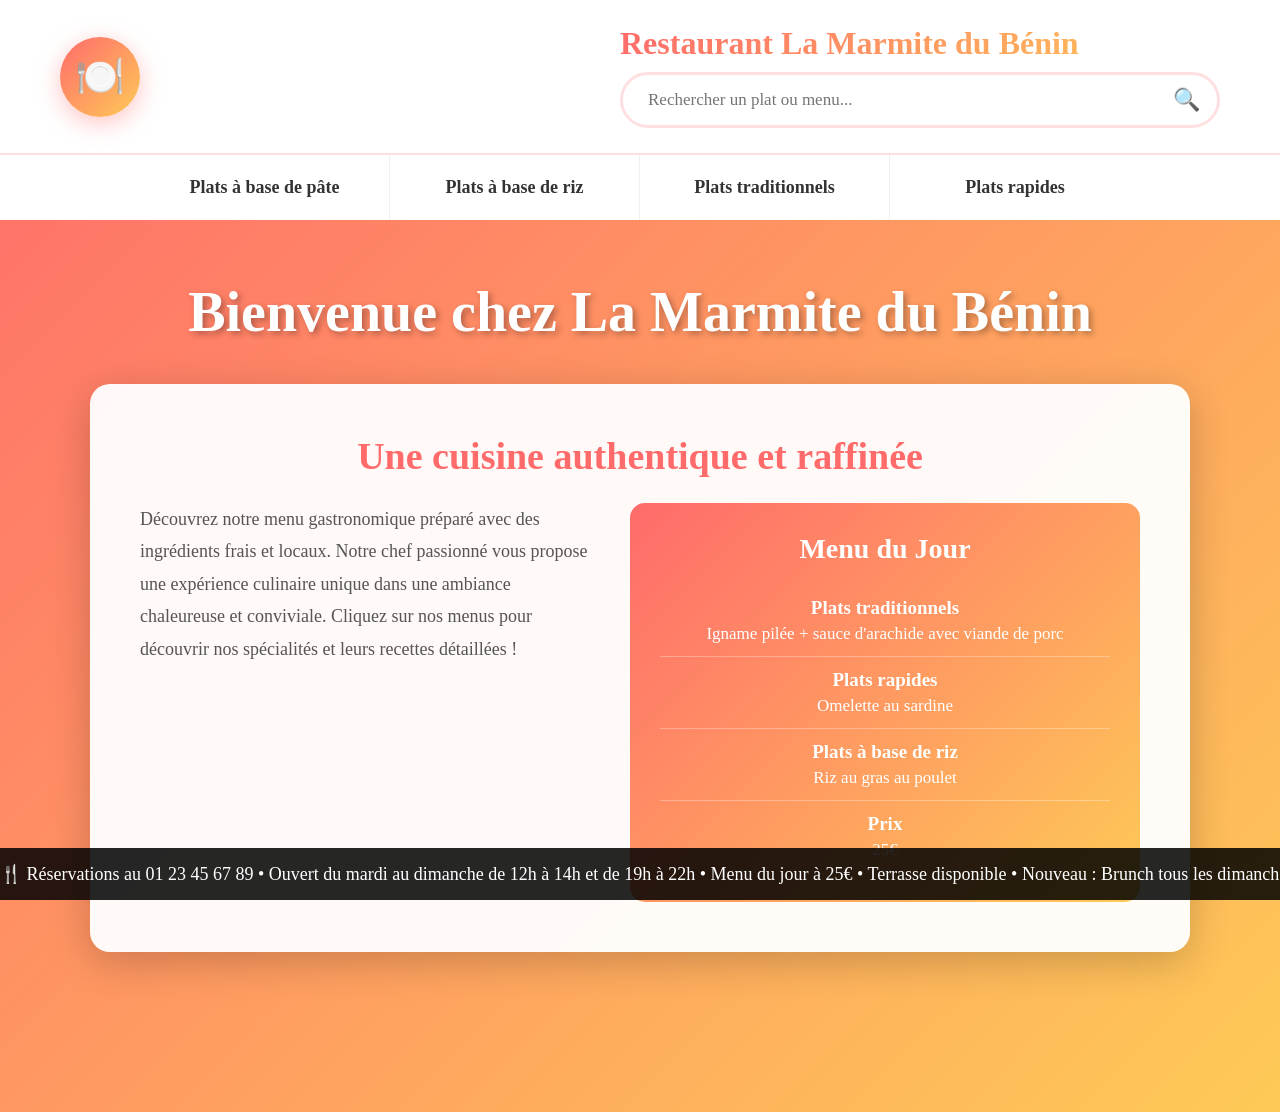
<file: index.html>
<!DOCTYPE html>
<html lang="fr">
<head>
    <meta charset="UTF-8">
    <meta name="viewport" content="width=device-width, initial-scale=1.0">
    <title>Restaurant La Marmite du Bénin </title>
    <style>
        * {
            margin: 0;
            padding: 0;
            box-sizing: border-box;
        }

        body {
            font-family: 'Georgia', serif;
            background: linear-gradient(135deg, #ff6b6b 0%, #feca57 100%);
            min-height: 100vh;
            overflow-x: hidden;
        }

        header {
            background: white;
            box-shadow: 0 4px 20px rgba(0,0,0,0.15);
            padding: 25px 0;
        }

        .container {
            max-width: 1200px;
            margin: 0 auto;
            padding: 0 20px;
        }

        .header-content {
            display: flex;
            align-items: center;
            justify-content: space-between;
            gap: 40px;
            flex-wrap: wrap;
        }

        .logo-section {
            display: flex;
            align-items: center;
            gap: 20px;
        }

        .logo {
            width: 80px;
            height: 80px;
            background: linear-gradient(135deg, #ff6b6b 0%, #feca57 100%);
            border-radius: 50%;
            display: flex;
            align-items: center;
            justify-content: center;
            font-size: 40px;
            box-shadow: 0 6px 25px rgba(255, 107, 107, 0.4);
        }

        .search-section {
            flex: 1;
            max-width: 600px;
        }

        .company-name {
            font-size: 32px;
            font-weight: bold;
            background: linear-gradient(135deg, #ff6b6b 0%, #feca57 100%);
            -webkit-background-clip: text;
            -webkit-text-fill-color: transparent;
            background-clip: text;
            margin-bottom: 10px;
            font-family: 'Georgia', serif;
        }

        .search-bar {
            position: relative;
            width: 100%;
        }

        .search-bar input {
            width: 100%;
            padding: 15px 50px 15px 25px;
            border: 3px solid #ffe0e0;
            border-radius: 30px;
            font-size: 17px;
            transition: all 0.3s;
            font-family: 'Georgia', serif;
        }

        .search-bar input:focus {
            outline: none;
            border-color: #ff6b6b;
            box-shadow: 0 0 0 4px rgba(255, 107, 107, 0.15);
        }

        .search-bar::after {
            content: "🔍";
            position: absolute;
            right: 20px;
            top: 50%;
            transform: translateY(-50%);
            font-size: 22px;
        }

        nav {
            background: white;
            border-top: 2px solid #ffe0e0;
            position: relative;
        }

        .menu {
            display: flex;
            list-style: none;
            justify-content: center;
            gap: 0;
            padding: 0;
        }

        .menu-item {
            position: relative;
            flex: 1;
            max-width: 250px;
        }

        .menu-item > a {
            display: block;
            padding: 22px 30px;
            color: #333;
            text-decoration: none;
            font-weight: 600;
            text-align: center;
            transition: all 0.4s;
            font-size: 18px;
            border-right: 1px solid #f0f0f0;
        }

        .menu-item:last-child > a {
            border-right: none;
        }

        .menu-item > a:hover {
            background: linear-gradient(135deg, #ff6b6b 0%, #feca57 100%);
            color: white;
            transform: translateY(-2px);
        }

        .submenu {
            position: absolute;
            top: 100%;
            left: 0;
            right: 0;
            background: white;
            list-style: none;
            box-shadow: 0 8px 30px rgba(0,0,0,0.15);
            border-radius: 0 0 12px 12px;
            opacity: 0;
            visibility: hidden;
            transform: translateY(-15px);
            transition: all 0.4s;
            z-index: 1000;
            overflow: hidden;
        }

        .menu-item:hover .submenu {
            opacity: 1;
            visibility: visible;
            transform: translateY(0);
        }

        .submenu li a {
            display: block;
            padding: 16px 25px;
            color: #555;
            text-decoration: none;
            transition: all 0.3s;
            font-size: 16px;
            border-bottom: 1px solid #f5f5f5;
        }

        .submenu li:last-child a {
            border-bottom: none;
        }

        .submenu li a:hover {
            background: linear-gradient(135deg, #ff6b6b 0%, #feca57 100%);
            color: white;
            padding-left: 35px;
        }

        .content {
            padding: 60px 20px 120px;
            text-align: center;
        }

        .content h1 {
            color: white;
            font-size: 56px;
            margin-bottom: 25px;
            text-shadow: 3px 3px 6px rgba(0,0,0,0.3);
            font-family: 'Georgia', serif;
        }

        .content p {
            color: white;
            font-size: 24px;
            text-shadow: 2px 2px 4px rgba(0,0,0,0.2);
            line-height: 1.6;
        }

        .scrolling-text {
            position: fixed;
            bottom: 0;
            left: 0;
            width: 100%;
            background: rgba(0, 0, 0, 0.85);
            color: white;
            padding: 15px 0;
            overflow: hidden;
            z-index: 999;
        }

        .scrolling-text-content {
            display: inline-block;
            white-space: nowrap;
            animation: scroll 25s linear infinite;
            font-size: 18px;
            font-weight: 500;
        }

        @keyframes scroll {
            0% {
                transform: translateX(100%);
            }
            100% {
                transform: translateX(-100%);
            }
        }

        .welcome-section {
            background: rgba(255, 255, 255, 0.95);
            border-radius: 20px;
            padding: 50px;
            margin: 40px auto;
            max-width: 1100px;
            box-shadow: 0 10px 40px rgba(0,0,0,0.2);
        }

        .welcome-section h2 {
            color: #ff6b6b;
            font-size: 38px;
            margin-bottom: 25px;
        }

        .welcome-content {
            display: flex;
            gap: 40px;
            align-items: flex-start;
        }

        .welcome-left {
            flex: 1;
        }

        .welcome-left p {
            color: #555;
            font-size: 18px;
            line-height: 1.8;
            text-shadow: none;
            text-align: left;
        }

        .welcome-right {
            flex: 1;
            background: linear-gradient(135deg, #ff6b6b 0%, #feca57 100%);
            padding: 30px;
            border-radius: 15px;
            color: white;
        }

        .welcome-right h3 {
            font-size: 28px;
            margin-bottom: 20px;
            text-align: center;
        }

        .menu-jour {
            list-style: none;
            padding: 0;
        }

        .menu-jour li {
            padding: 12px 0;
            border-bottom: 1px solid rgba(255,255,255,0.3);
            font-size: 17px;
        }

        .menu-jour li:last-child {
            border-bottom: none;
        }

        .menu-jour strong {
            display: block;
            margin-bottom: 5px;
            font-size: 19px;
        }

        @media (max-width: 768px) {
            .header-content {
                flex-direction: column;
                align-items: stretch;
            }

            .search-section {
                max-width: 100%;
            }

            .menu {
                flex-direction: column;
            }

            .menu-item {
                max-width: 100%;
            }

            .menu-item > a {
                border-right: none;
                border-bottom: 1px solid #f0f0f0;
            }

            .submenu {
                position: static;
                opacity: 0;
                visibility: hidden;
                transform: none;
                box-shadow: none;
                max-height: 0;
                transition: all 0.4s, max-height 0.4s;
            }

            .menu-item:hover .submenu {
                opacity: 1;
                visibility: visible;
                max-height: 200px;
            }

            .content h1 {
                font-size: 36px;
            }

            .welcome-section {
                padding: 30px;
            }

            .welcome-section h2 {
                font-size: 28px;
            }

            .welcome-content {
                flex-direction: column;
            }
        }
    </style>
</head>
<body>
    <header>
        <div class="container">
            <div class="header-content">
                <div class="logo-section">
                    <div class="logo">🍽️</div>
                </div>
                <div class="search-section">
                    <div class="company-name">Restaurant La Marmite du Bénin </div>
                    <div class="search-bar">
                        <input type="text" placeholder="Rechercher un plat ou menu...">
                    </div>
                </div>
            </div>
        </div>
    </header>

    <nav>
        <div class="container">
            <ul class="menu">
                <li class="menu-item">
                    <a href="#">Plats à base de pâte</a>
                    <ul class="submenu">
                        <li><a href="pate-rouge-poisson.html">Pâte rouge + sauce tomate avec poisson frit</a></li>
                        <li><a href="pate-noire-viande.html">Pâte noire + sauce gombo avec viande</a></li>
                    </ul>
                </li>
                <li class="menu-item">
                    <a href="#">Plats à base de riz</a>
                    <ul class="submenu">
                        <li><a href="riz-gras-poulet.html">Riz au gras au poulet</a></li>
                        <li><a href="riz-blanc-poisson.html">Riz blanc + sauce de tomate avec poisson</a></li>
                    </ul>
                </li>
                <li class="menu-item">
                    <a href="#">Plats traditionnels</a>
                    <ul class="submenu">
                        <li><a href="akassa-legumes-poisson.html">Akassa + sauce légumes et poisson fumé</a></li>
                        <li><a href="igname-arachide-porc.html">Igname pilée + sauce d'arachide avec viande de porc</a></li>
                    </ul>
                </li>
                <li class="menu-item">
                    <a href="#">Plats rapides</a>
                    <ul class="submenu">
                        <li><a href="aloko-viande.html">Aloko + viande</a></li>
                        <li><a href="omelette-sardine.html">Omelette au sardine</a></li>
                    </ul>
                </li>
            </ul>
        </div>
    </nav>

    <div class="content">
        <div class="container">
            <h1>Bienvenue chez La Marmite du Bénin </h1>
            <div class="welcome-section">
                <h2>Une cuisine authentique et raffinée</h2>
                <div class="welcome-content">
                    <div class="welcome-left">
                        <p>
                            Découvrez notre menu gastronomique préparé avec des ingrédients frais et locaux. 
                            Notre chef passionné vous propose une expérience culinaire unique dans une ambiance chaleureuse et conviviale.
                            Cliquez sur nos menus pour découvrir nos spécialités et leurs recettes détaillées !
                        </p>
                    </div>
                    <div class="welcome-right">
                        <h3>Menu du Jour</h3>
                        <ul class="menu-jour">
                            <li><strong>Plats traditionnels</strong> Igname pilée + sauce d'arachide avec viande de porc</li>
                            <li><strong>Plats rapides</strong> Omelette au sardine</li>
                            <li><strong>Plats à base de riz</strong> Riz au gras au poulet</li>
                            <li><strong>Prix</strong> 25€</li>
                        </ul>
                    </div>
                </div>
            </div>
        </div>
    </div>

    <div class="scrolling-text">
        <div class="scrolling-text-content">
            🍴 Réservations au 01 23 45 67 89 • Ouvert du mardi au dimanche de 12h à 14h et de 19h à 22h • Menu du jour à 25€ • Terrasse disponible • Nouveau : Brunch tous les dimanches ! 🥐
        </div>
    </div>
</body>
</html>
</file>
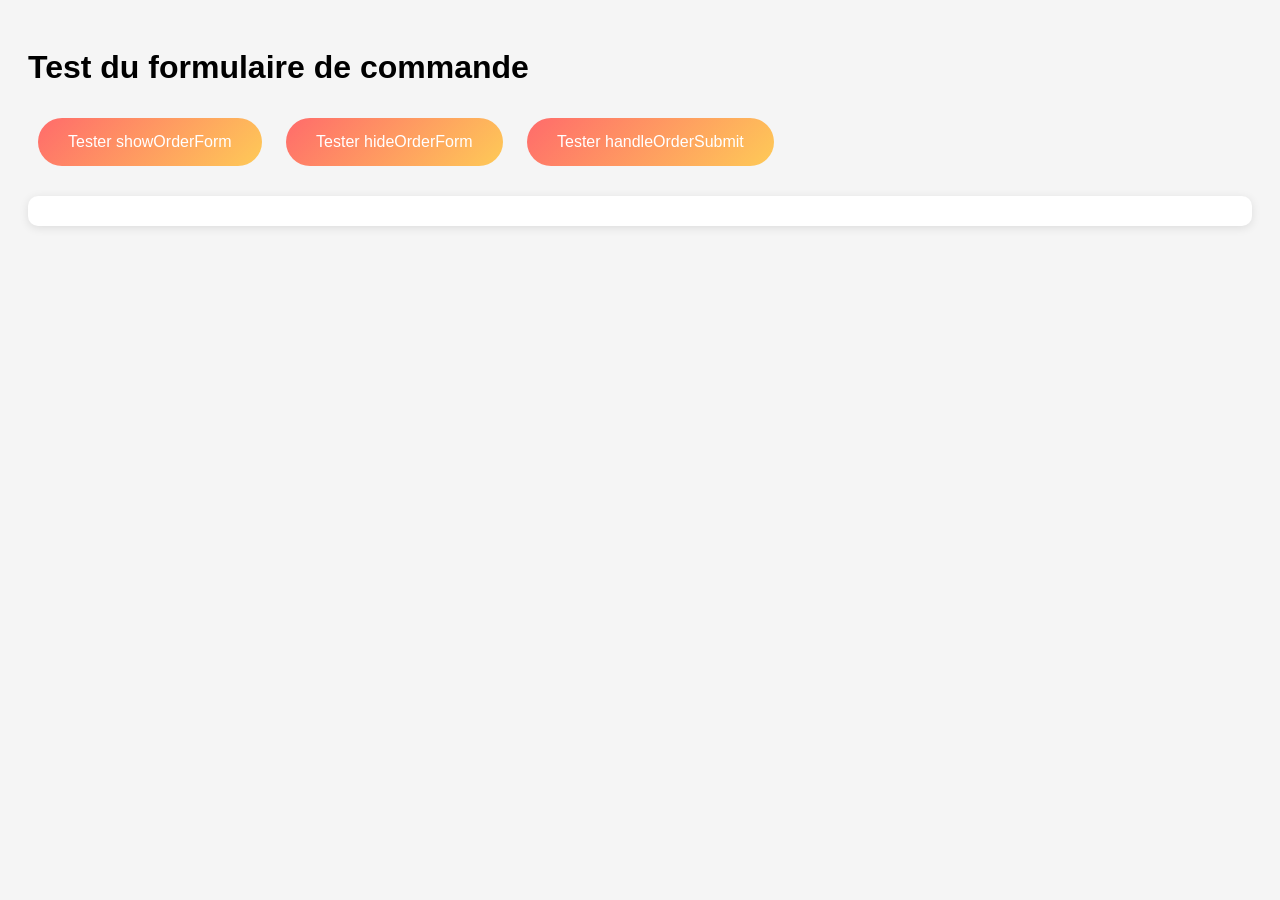
<file: test-commande.html>
<!DOCTYPE html>
<html lang="fr">
<head>
    <meta charset="UTF-8">
    <meta name="viewport" content="width=device-width, initial-scale=1.0">
    <title>Test du formulaire de commande</title>
    <style>
        body {
            font-family: Arial, sans-serif;
            padding: 20px;
            background: #f5f5f5;
        }
        .test-button {
            background: linear-gradient(135deg, #ff6b6b 0%, #feca57 100%);
            color: white;
            border: none;
            padding: 15px 30px;
            border-radius: 25px;
            font-size: 16px;
            cursor: pointer;
            margin: 10px;
        }
        .test-button:hover {
            transform: translateY(-2px);
            box-shadow: 0 6px 20px rgba(255, 107, 107, 0.4);
        }
        .result {
            margin-top: 20px;
            padding: 15px;
            background: white;
            border-radius: 10px;
            box-shadow: 0 2px 10px rgba(0,0,0,0.1);
        }
    </style>
</head>
<body>
    <h1>Test du formulaire de commande</h1>
    
    <button class="test-button" onclick="testShowOrderForm()">Tester showOrderForm</button>
    <button class="test-button" onclick="testHideOrderForm()">Tester hideOrderForm</button>
    <button class="test-button" onclick="testHandleOrderSubmit()">Tester handleOrderSubmit</button>
    
    <div id="result" class="result"></div>

    <!-- Formulaire de test -->
    <div id="orderForm" class="order-form-container" style="display: none;">
        <div class="order-form-overlay" onclick="hideOrderForm()"></div>
        <div class="order-form-content">
            <div class="order-form-header">
                <h2>Passer une commande</h2>
                <button class="close-btn" onclick="hideOrderForm()">&times;</button>
            </div>
            <form id="orderFormElement" onsubmit="handleOrderSubmit(event)">
                <div class="form-group">
                    <label for="customerName">Nom du client *</label>
                    <input type="text" id="customerName" name="customerName" required>
                </div>
                
                <div class="form-group">
                    <label for="customerPhone">Numéro de téléphone *</label>
                    <input type="tel" id="customerPhone" name="customerPhone" required>
                </div>
                
                <div class="form-group">
                    <label for="selectedDish">Plat choisi</label>
                    <input type="text" id="selectedDish" name="selectedDish" readonly>
                </div>
                
                <div class="form-group">
                    <label for="quantity">Quantité *</label>
                    <input type="number" id="quantity" name="quantity" min="1" value="1" required>
                </div>
                
                <div class="form-group">
                    <label for="deliveryLocation">Lieu de livraison *</label>
                    <input type="text" id="deliveryLocation" name="deliveryLocation" required>
                </div>
                
                <div class="form-group">
                    <label for="deliveryTime">Heure de livraison *</label>
                    <input type="time" id="deliveryTime" name="deliveryTime" required>
                </div>
                
                <div class="form-group">
                    <label for="additionalMessage">Message supplémentaire</label>
                    <textarea id="additionalMessage" name="additionalMessage" rows="3" placeholder="Des précisions sur votre commande..."></textarea>
                </div>
                
                <div class="form-actions">
                    <button type="button" class="cancel-btn" onclick="hideOrderForm()">Annuler</button>
                    <button type="submit" class="submit-btn">Envoyer la commande</button>
                </div>
            </form>
        </div>
    </div>

    <script>
    function showOrderForm(dishName) {
        document.getElementById('selectedDish').value = dishName;
        document.getElementById('orderForm').style.display = 'block';
        document.body.style.overflow = 'hidden';
        document.getElementById('result').innerHTML = '<strong>✅ showOrderForm exécuté</strong><br>Plat: ' + dishName + '<br>Formulaire affiché';
    }

    function hideOrderForm() {
        document.getElementById('orderForm').style.display = 'none';
        document.body.style.overflow = 'auto';
        document.getElementById('result').innerHTML = '<strong>✅ hideOrderForm exécuté</strong><br>Formulaire caché';
    }

    function handleOrderSubmit(event) {
        event.preventDefault();
        
        const formData = {
            customerName: document.getElementById('customerName').value,
            customerPhone: document.getElementById('customerPhone').value,
            selectedDish: document.getElementById('selectedDish').value,
            quantity: document.getElementById('quantity').value,
            deliveryLocation: document.getElementById('deliveryLocation').value,
            deliveryTime: document.getElementById('deliveryTime').value,
            additionalMessage: document.getElementById('additionalMessage').value
        };
        
        // Afficher les données dans la page au lieu d'une alerte
        document.getElementById('result').innerHTML = 
            '<strong>✅ Commande envoyée avec succès!</strong><br><br>' +
            '<strong>Détails de la commande:</strong><br>' +
            'Plat: ' + formData.selectedDish + '<br>' +
            'Quantité: ' + formData.quantity + '<br>' +
            'Client: ' + formData.customerName + '<br>' +
            'Téléphone: ' + formData.customerPhone + '<br>' +
            'Lieu de livraison: ' + formData.deliveryLocation + '<br>' +
            'Heure de livraison: ' + formData.deliveryTime + '<br>' +
            'Message: ' + (formData.additionalMessage || 'Aucun');
        
        hideOrderForm();
        document.getElementById('orderFormElement').reset();
    }

    function testShowOrderForm() {
        showOrderForm('Test Plat');
    }

    function testHideOrderForm() {
        hideOrderForm();
    }

    function testHandleOrderSubmit() {
        // Remplir le formulaire avec des données de test
        document.getElementById('customerName').value = 'Test Client';
        document.getElementById('customerPhone').value = '0123456789';
        document.getElementById('selectedDish').value = 'Test Plat';
        document.getElementById('quantity').value = '2';
        document.getElementById('deliveryLocation').value = '123 Rue Test';
        document.getElementById('deliveryTime').value = '12:30';
        document.getElementById('additionalMessage').value = 'Test message';
        
        // Créer un événement de soumission simulé
        const event = new Event('submit');
        handleOrderSubmit(event);
    }
    </script>
</body>
</html>
</file>
